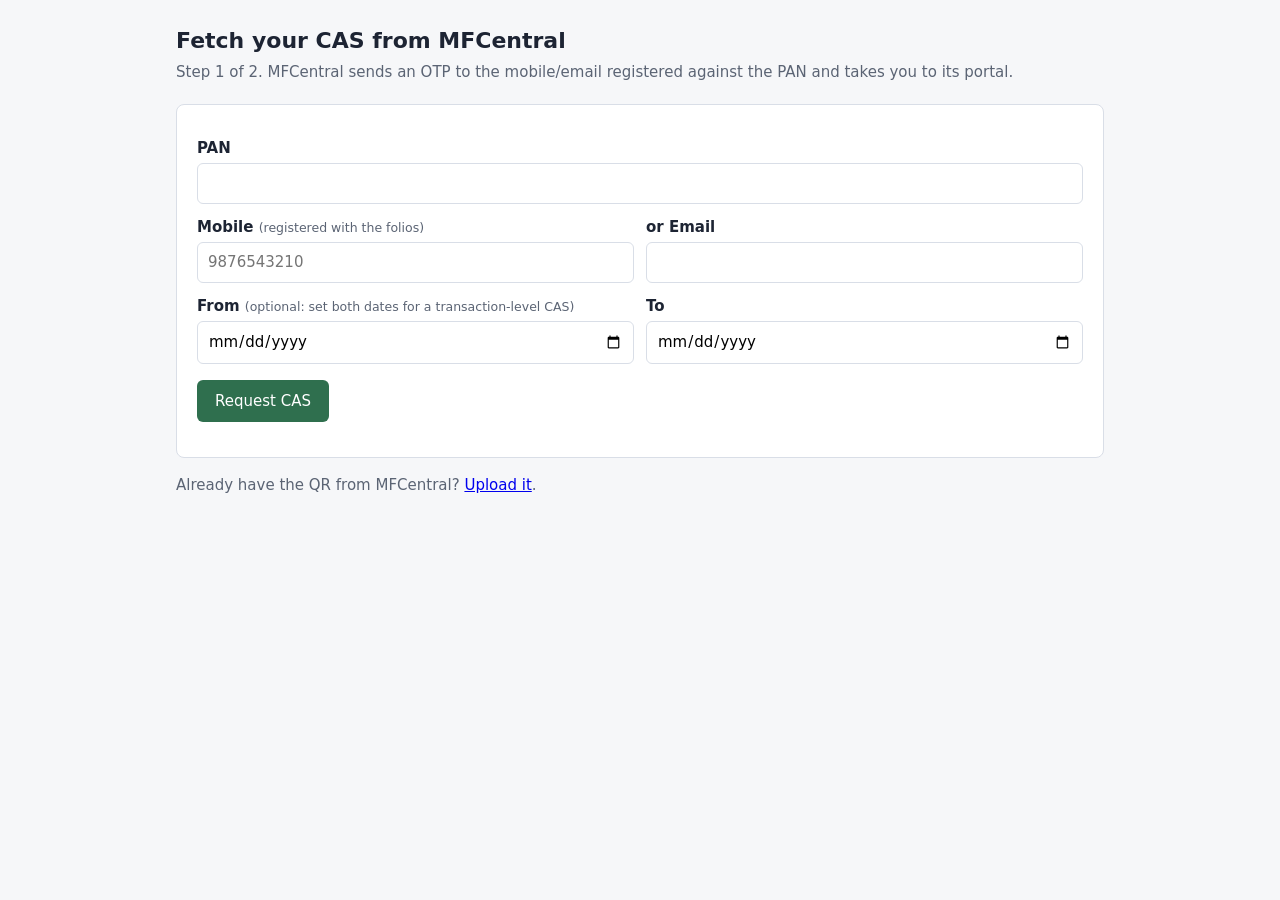
<file: src/main/resources/static/index.html>
<!doctype html>
<html lang="en">
<head>
  <meta charset="utf-8">
  <meta name="viewport" content="width=device-width, initial-scale=1">
  <title>MFCentral CAS POC</title>
  <link rel="stylesheet" href="app.css">
</head>
<body>
<main>
  <h1>Fetch your CAS from MFCentral</h1>
  <p class="sub">Step 1 of 2. MFCentral sends an OTP to the mobile/email registered against the PAN and takes you to its portal.</p>

  <form id="start">
    <label for="pan">PAN</label>
    <input id="pan" name="pan" required maxlength="10" autocomplete="off" style="text-transform:uppercase">

    <div class="row">
      <div>
        <label for="mobile">Mobile <small>(registered with the folios)</small></label>
        <input id="mobile" name="mobile" inputmode="tel" placeholder="9876543210">
      </div>
      <div>
        <label for="email">or Email</label>
        <input id="email" name="email" type="email">
      </div>
    </div>

    <div class="row">
      <div>
        <label for="fromDate">From <small>(optional: set both dates for a transaction-level CAS)</small></label>
        <input id="fromDate" name="fromDate" type="date">
      </div>
      <div>
        <label for="toDate">To</label>
        <input id="toDate" name="toDate" type="date">
      </div>
    </div>

    <button type="submit">Request CAS</button>
    <p id="status"></p>
  </form>

  <p class="sub">Already have the QR from MFCentral? <a href="upload.html">Upload it</a>.</p>
</main>

<script>
  const form = document.getElementById('start');
  const status = document.getElementById('status');

  form.addEventListener('submit', async (e) => {
    e.preventDefault();
    const button = form.querySelector('button');
    button.disabled = true;
    status.className = '';
    status.textContent = 'Calling newCasRequest…';

    const data = Object.fromEntries(new FormData(form));
    for (const k of ['fromDate', 'toDate']) if (!data[k]) delete data[k];

    try {
      const res = await fetch('api/cas-requests', {
        method: 'POST',
        headers: { 'Content-Type': 'application/json' },
        body: JSON.stringify(data)
      });
      const body = await res.json();
      if (!res.ok) {
        const mfc = body.mfcErrors ? `\n${JSON.stringify(body.mfcErrors, null, 2)}` : '';
        throw new Error((body.detail || res.statusText) + mfc);
      }

      status.className = 'ok';
      status.textContent = `Started. clientRefNo ${body.clientRefNo}, reqId ${body.reqId}. MFCentral's full reply:`;
      const pre = document.createElement('pre');
      pre.textContent = JSON.stringify(body.mfcResponse, null, 2);
      const link = Object.assign(document.createElement('a'), { href: body.casPortalUrl, textContent: 'Continue to MFCentral →' });
      status.after(pre, link);
    } catch (err) {
      status.className = 'error';
      status.textContent = err.message;
      button.disabled = false;
    }
  });
</script>
</body>
</html>
</file>
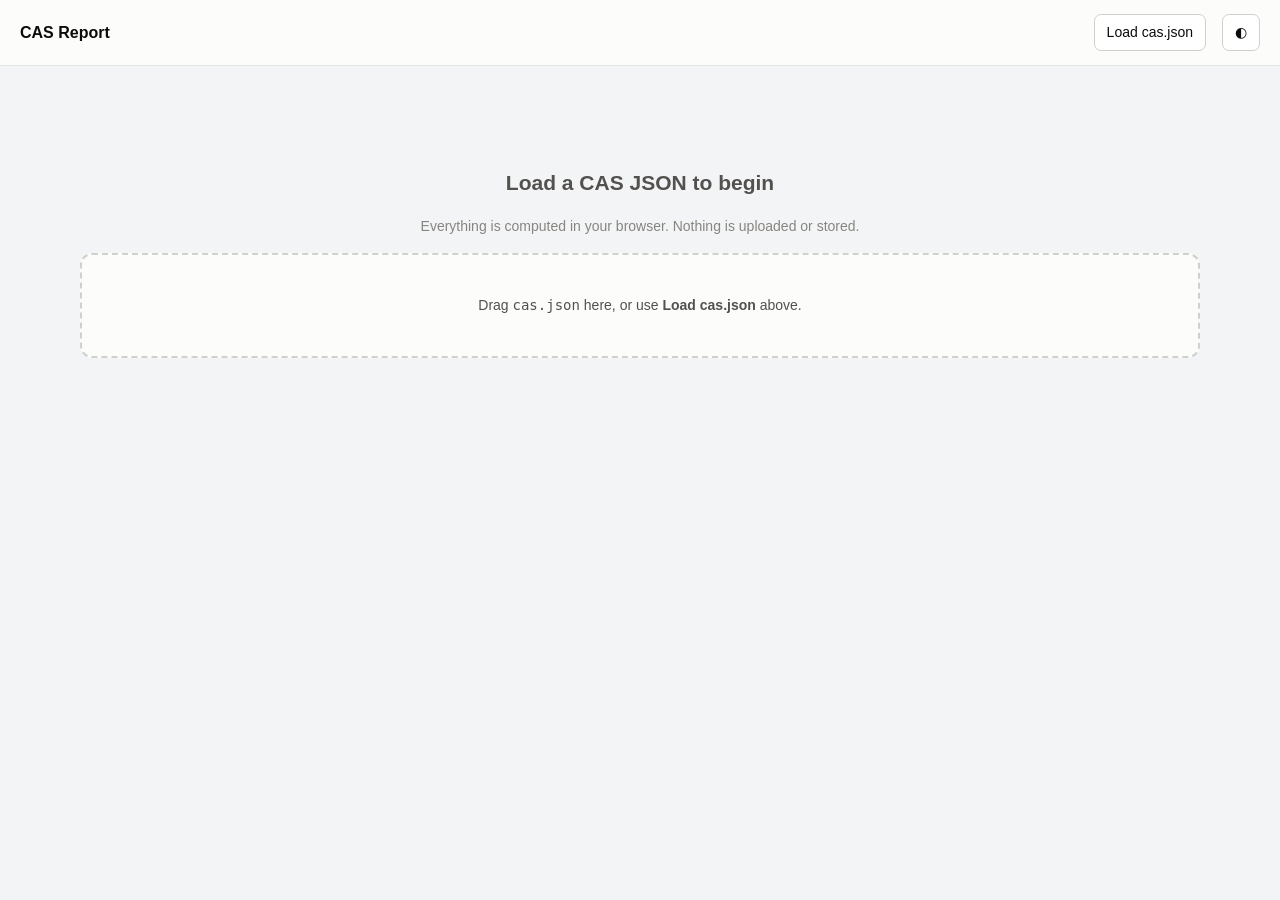
<file: src/main/resources/static/cas-report.html>
<!doctype html>
<html lang="en">
<head>
<meta charset="utf-8">
<meta name="viewport" content="width=device-width, initial-scale=1">
<title>CAS Report Viewer</title>
<style>
  :root{
    color-scheme: light;
    --surface-0:#f3f4f6; --surface-1:#fcfcfb; --surface-2:#ffffff;
    --line:#e3e4e2; --line-strong:#cfd1cd;
    --ink:#0b0b0b; --ink-2:#52514e; --ink-3:#86857f;
    --pos:#008300; --neg:#d23b36; --accent:#2a78d6;
    --s1:#2a78d6;--s2:#eb6834;--s3:#1baf7a;--s4:#eda100;--s5:#e87ba4;--s6:#008300;--s7:#6250d6;--s8:#e34948;--sOther:#9a9a95;
  }
  @media (prefers-color-scheme: dark){ :root:not([data-theme="light"]){
    color-scheme: dark;
    --surface-0:#121211; --surface-1:#1a1a19; --surface-2:#232322;
    --line:#2e2e2c; --line-strong:#3c3c39;
    --ink:#f0efec; --ink-2:#c3c2b7; --ink-3:#8f8e85;
    --pos:#36b836; --neg:#e66767; --accent:#3987e5;
    --s1:#3987e5;--s2:#d95926;--s3:#199e70;--s4:#c98500;--s5:#d55181;--s6:#008300;--s7:#9085e9;--s8:#e66767;--sOther:#6f6f6a;
  }}
  :root[data-theme="dark"]{
    color-scheme: dark;
    --surface-0:#121211; --surface-1:#1a1a19; --surface-2:#232322;
    --line:#2e2e2c; --line-strong:#3c3c39;
    --ink:#f0efec; --ink-2:#c3c2b7; --ink-3:#8f8e85;
    --pos:#36b836; --neg:#e66767; --accent:#3987e5;
    --s1:#3987e5;--s2:#d95926;--s3:#199e70;--s4:#c98500;--s5:#d55181;--s6:#008300;--s7:#9085e9;--s8:#e66767;--sOther:#6f6f6a;
  }
  *{box-sizing:border-box}
  body{margin:0;background:var(--surface-0);color:var(--ink);
    font:14px/1.5 -apple-system,BlinkMacSystemFont,"Segoe UI",Roboto,sans-serif;}
  header{position:sticky;top:0;z-index:5;background:var(--surface-1);border-bottom:1px solid var(--line);
    padding:14px 20px;display:flex;gap:16px;align-items:center;flex-wrap:wrap}
  header h1{font-size:16px;margin:0;font-weight:650}
  .who{color:var(--ink-2);font-size:13px}
  .who b{color:var(--ink)}
  .spacer{flex:1}
  button,label.btn{font:inherit;border:1px solid var(--line-strong);background:var(--surface-2);color:var(--ink);
    border-radius:7px;padding:7px 12px;cursor:pointer}
  button:hover,label.btn:hover{border-color:var(--accent)}
  main{max-width:1200px;margin:0 auto;padding:20px}
  .empty{text-align:center;color:var(--ink-2);padding:64px 20px}
  .empty .drop{margin-top:16px;border:2px dashed var(--line-strong);border-radius:12px;padding:40px;background:var(--surface-1)}
  .kpis{display:grid;grid-template-columns:repeat(auto-fit,minmax(150px,1fr));gap:12px;margin-bottom:20px}
  .kpi{background:var(--surface-1);border:1px solid var(--line);border-radius:10px;padding:14px 16px}
  .kpi .l{font-size:12px;color:var(--ink-3);text-transform:uppercase;letter-spacing:.04em}
  .kpi .v{font-size:22px;font-weight:650;margin-top:4px;font-variant-numeric:tabular-nums}
  .kpi .s{font-size:12px;color:var(--ink-2);margin-top:2px}
  .grid2{display:grid;grid-template-columns:1fr 1fr;gap:16px;margin-bottom:20px}
  @media(max-width:860px){.grid2{grid-template-columns:1fr}}
  .card{background:var(--surface-1);border:1px solid var(--line);border-radius:10px;padding:16px}
  .card h2{font-size:13px;margin:0 0 12px;color:var(--ink-2);text-transform:uppercase;letter-spacing:.04em;font-weight:650}
  .donutwrap{display:flex;gap:16px;align-items:center;flex-wrap:wrap}
  .legend{font-size:13px;display:grid;gap:5px;min-width:180px}
  .legend .row{display:flex;align-items:center;gap:8px}
  .legend .sw{width:10px;height:10px;border-radius:2px;flex:none}
  .legend .nm{flex:1;color:var(--ink-2);white-space:nowrap;overflow:hidden;text-overflow:ellipsis}
  .legend .vl{font-variant-numeric:tabular-nums;color:var(--ink)}
  .bars{display:grid;gap:7px}
  .bar{display:grid;grid-template-columns:120px 1fr auto;gap:8px;align-items:center;font-size:13px}
  .bar .track{background:var(--surface-2);border-radius:4px;height:16px;overflow:hidden}
  .bar .fill{height:100%;border-radius:4px}
  .tabs{display:flex;gap:4px;margin-bottom:12px;flex-wrap:wrap}
  .tabs button{border-radius:999px;padding:6px 14px}
  .tabs button[aria-selected="true"]{background:var(--accent);color:#fff;border-color:var(--accent)}
  .toolbar{display:flex;gap:8px;margin-bottom:10px;flex-wrap:wrap}
  input[type=search],select{font:inherit;border:1px solid var(--line-strong);background:var(--surface-2);color:var(--ink);
    border-radius:7px;padding:7px 10px}
  input[type=search]{flex:1;min-width:160px}
  .tablewrap{overflow:auto;border:1px solid var(--line);border-radius:10px;background:var(--surface-1)}
  table{border-collapse:collapse;width:100%;font-size:13px}
  th,td{padding:8px 10px;text-align:left;border-bottom:1px solid var(--line);white-space:nowrap}
  th{position:sticky;top:0;background:var(--surface-2);cursor:pointer;user-select:none;font-weight:600;color:var(--ink-2)}
  th.num,td.num{text-align:right;font-variant-numeric:tabular-nums}
  tbody tr:hover{background:var(--surface-2)}
  .pos{color:var(--pos)} .neg{color:var(--neg)}
  .pill{font-size:11px;padding:1px 7px;border-radius:999px;border:1px solid var(--line-strong);color:var(--ink-2)}
  .muted{color:var(--ink-3)}
  .count{color:var(--ink-3);font-size:12px;margin-left:4px}
  .foot{color:var(--ink-3);font-size:12px;margin-top:10px}
</style>
</head>
<body>
<header>
  <h1>CAS Report</h1>
  <span id="who" class="who"></span>
  <span class="spacer"></span>
  <label class="btn">Load cas.json<input id="file" type="file" accept="application/json,.json" hidden></label>
  <button id="theme" title="Toggle theme">◐</button>
</header>
<main id="main">
  <div class="empty" id="empty">
    <h2>Load a CAS JSON to begin</h2>
    <p class="muted">Everything is computed in your browser. Nothing is uploaded or stored.</p>
    <div class="drop" id="drop">Drag <code>cas.json</code> here, or use <b>Load cas.json</b> above.</div>
  </div>
  <div id="report" hidden></div>
</main>
<script>
const INR=new Intl.NumberFormat('en-IN',{maximumFractionDigits:0});
const INR2=new Intl.NumberFormat('en-IN',{minimumFractionDigits:2,maximumFractionDigits:2});
const U3=new Intl.NumberFormat('en-IN',{minimumFractionDigits:3,maximumFractionDigits:3});
const num=v=>{const n=parseFloat(String(v??'').replace(/,/g,''));return isFinite(n)?n:0;};
const SER=['--s1','--s2','--s3','--s4','--s5','--s6','--s7','--s8'].map(v=>`var(${v})`);
const esc=s=>String(s??'').replace(/[&<>]/g,c=>({'&':'&amp;','<':'&lt;','>':'&gt;'}[c]));

let MODEL=null;

function normalize(doc){
  // Supports the transaction shape (data[].dtStatic/dtSummary/dtTransaction)
  // and the summary shape (data[].summary/schemes).
  const block=(doc.data&&doc.data[0])||{};
  const holdings=[], txns=[];
  const summ=block.dtSummary||block.summary||[];
  for(const r of summ){
    const cost=num(r.costValue), mv=num(r.marketValue??r.currentMktValue);
    holdings.push({
      amc:r.amcName||r.amc, scheme:(r.schemeName||r.scheme||'').trim(),
      folio:r.folio, isin:r.isin, asset:r.assetType||'',
      rta:r.rtaCode||r.rtaName||'', demat:(r.isDemat==='Y'),
      units:num(r.closingBalance??r.availableUnits), nav:num(r.nav),
      navDate:r.lastNavDate||r.navDate||'', cost, mv, gain:mv-cost,
      gpct: cost>0?((mv-cost)/cost*100):0
    });
  }
  const tx=block.dtTransaction||[];
  for(const r of tx){
    const sign=String(r.trxnSign||'').trim();
    const dir= sign==='-'?-1 : sign==='+'?1 : 0;
    txns.push({
      date:r.trxnDate||r.postedDate||'', amc:r.amcName||r.amc,
      scheme:(r.schemeName||r.scheme||'').trim(), folio:r.folio,
      desc:(r.trxnDesc||'').trim(), type:r.trxnTypeFlag||'',
      units:dir*num(r.trxnUnits), amount:dir*num(r.trxnAmount),
      price:num(r.purchasePrice), tax:num(r.totalTax), dir
    });
  }
  const inv=doc.investorDetails||{};
  const name=[inv.investorFirstName,inv.investorMiddleName,inv.investorLastName].filter(Boolean).join(' ')
        || (block.dtStatic&&block.dtStatic[0]&&[block.dtStatic[0].investorFirstName,block.dtStatic[0].investorLastName].filter(Boolean).join(' '))||'Investor';
  return {
    name, pan:doc.pan||'', planType:doc.planType||'', reqId:doc.reqId||'',
    from:doc.fromDate||'', to:doc.toDate||'',
    folios:(block.dtStatic||[]).length,
    holdings, txns
  };
}

function groupSum(rows,key,val){
  const m=new Map();
  for(const r of rows){const k=r[key]||'—';m.set(k,(m.get(k)||0)+val(r));}
  return [...m].filter(([,v])=>v>0).sort((a,b)=>b[1]-a[1]);
}

function donut(pairs,total){
  const top=pairs.slice(0,7);
  const rest=pairs.slice(7).reduce((s,[,v])=>s+v,0);
  const items=rest>0?[...top,['Other',rest]]:top;
  const R=52,C=2*Math.PI*R; let off=0;
  const segs=items.map(([n,v],i)=>{
    const frac=v/total, col=i<7?SER[i]:'var(--sOther)';
    const dash=`${frac*C} ${C}`, s=`<circle r="${R}" cx="70" cy="70" fill="none" stroke="${col}" stroke-width="18" stroke-dasharray="${dash}" stroke-dashoffset="${-off*C}" transform="rotate(-90 70 70)"><title>${esc(n)}: ₹${INR.format(v)} (${(frac*100).toFixed(1)}%)</title></circle>`;
    off+=frac; return s;
  }).join('');
  const leg=items.map(([n,v],i)=>`<div class="row"><span class="sw" style="background:${i<7?SER[i]:'var(--sOther)'}"></span><span class="nm" title="${esc(n)}">${esc(n)}</span><span class="vl">₹${INR.format(v)}</span></div>`).join('');
  return `<div class="donutwrap"><svg viewBox="0 0 140 140" width="150" height="150" style="flex:none">${segs}
    <text x="70" y="66" text-anchor="middle" fill="var(--ink-2)" font-size="9">TOTAL</text>
    <text x="70" y="80" text-anchor="middle" fill="var(--ink)" font-size="13" font-weight="650">₹${INR.format(total)}</text></svg>
    <div class="legend">${leg}</div></div>`;
}

function bars(pairs,total){
  const max=Math.max(...pairs.map(([,v])=>v),1);
  return `<div class="bars">`+pairs.map(([n,v],i)=>`<div class="bar"><span class="muted" title="${esc(n)}" style="overflow:hidden;text-overflow:ellipsis;white-space:nowrap">${esc(n)}</span>
    <span class="track"><span class="fill" style="width:${v/max*100}%;background:${SER[i%8]}"></span></span>
    <span class="num">₹${INR.format(v)}</span></div>`).join('')+`</div>`;
}

let sortState={h:{k:'mv',d:-1}, t:{k:'date',d:-1}};
function table(id,cols,rows,state){
  const th=cols.map(c=>`<th class="${c.num?'num':''}" data-k="${c.k}">${c.t}${state.k===c.k?(state.d<0?' ▾':' ▴'):''}</th>`).join('');
  const body=rows.map(r=>'<tr>'+cols.map(c=>{
    let v=r[c.k]; let cls=c.num?'num':''; let disp=c.fmt?c.fmt(v,r):esc(v);
    if(c.sign&&typeof v==='number') cls+=v>0?' pos':v<0?' neg':'';
    return `<td class="${cls}">${disp}</td>`;
  }).join('')+'</tr>').join('');
  return `<div class="tablewrap"><table id="${id}"><thead><tr>${th}</tr></thead><tbody>${body}</tbody></table></div>`;
}

function render(){
  const m=MODEL;
  document.getElementById('empty').hidden=true;
  const rep=document.getElementById('report'); rep.hidden=false;
  document.getElementById('who').innerHTML=`<b>${esc(m.name)}</b> · PAN ${esc(m.pan)} · plan ${esc(m.planType||'—')} · ${esc(m.from)} → ${esc(m.to)}`;

  const active=m.holdings.filter(h=>h.units>0);
  const cost=active.reduce((s,h)=>s+h.cost,0), mv=active.reduce((s,h)=>s+h.mv,0), gain=mv-cost;
  const amcs=new Set(active.map(h=>h.amc)).size;
  const inflow=m.txns.filter(t=>t.dir>0).reduce((s,t)=>s+t.amount,0);
  const outflow=m.txns.filter(t=>t.dir<0).reduce((s,t)=>s+t.amount,0);

  const kpi=(l,v,s)=>`<div class="kpi"><div class="l">${l}</div><div class="v">${v}</div>${s?`<div class="s">${s}</div>`:''}</div>`;
  const gcls=gain>=0?'pos':'neg';
  const kpis=`<div class="kpis">
    ${kpi('Current value','₹'+INR.format(mv))}
    ${kpi('Invested','₹'+INR.format(cost))}
    ${kpi('Gain / Loss',`<span class="${gcls}">₹${INR.format(gain)}</span>`, `<span class="${gcls}">${cost>0?(gain/cost*100>=0?'+':'')+ (gain/cost*100).toFixed(1):'0'}%</span>`)}
    ${kpi('Active schemes',active.length,`${m.folios} folios · ${amcs} AMCs`)}
    ${kpi('Transactions',m.txns.length,`in ₹${INR.format(inflow)} · out ₹${INR.format(Math.abs(outflow))}`)}
  </div>`;

  const byAmc=groupSum(active,'amc',h=>h.mv);
  const byAsset=groupSum(active,'asset',h=>h.mv);
  const charts=`<div class="grid2">
    <div class="card"><h2>Allocation by AMC</h2>${donut(byAmc,mv)}</div>
    <div class="card"><h2>Allocation by asset type</h2>${bars(byAsset,mv)}</div>
  </div>`;

  rep.innerHTML=kpis+charts+
    `<div class="card" style="margin-bottom:20px">
      <div class="tabs" role="tablist">
        <button role="tab" aria-selected="true" data-tab="hold">Holdings <span class="count">${active.length}</span></button>
        <button role="tab" aria-selected="false" data-tab="txn">Transactions <span class="count">${m.txns.length}</span></button>
      </div>
      <div id="pane"></div>
    </div>`;

  rep.querySelectorAll('.tabs button').forEach(b=>b.onclick=()=>{
    rep.querySelectorAll('.tabs button').forEach(x=>x.setAttribute('aria-selected', x===b));
    b.dataset.tab==='hold'?paneHoldings(active):paneTxns(m.txns);
  });
  paneHoldings(active);
}

function wireSort(id,rows,cols,state,repaint){
  document.querySelectorAll(`#${id} th`).forEach(th=>th.onclick=()=>{
    const k=th.dataset.k; state.d = state.k===k? -state.d : -1; state.k=k;
    rows.sort((a,b)=>{const x=a[k],y=b[k]; const c=(typeof x==='number'&&typeof y==='number')?x-y:String(x).localeCompare(String(y)); return c*state.d;});
    repaint();
  });
}

function paneHoldings(rows){
  const pane=document.getElementById('pane');
  const cols=[
    {k:'amc',t:'AMC'},{k:'scheme',t:'Scheme'},{k:'folio',t:'Folio'},
    {k:'asset',t:'Type',fmt:v=>`<span class="pill">${esc(v||'—')}</span>`},
    {k:'units',t:'Units',num:1,fmt:v=>U3.format(v)},
    {k:'nav',t:'NAV',num:1,fmt:v=>INR2.format(v)},
    {k:'cost',t:'Invested',num:1,fmt:v=>'₹'+INR.format(v)},
    {k:'mv',t:'Value',num:1,fmt:v=>'₹'+INR.format(v)},
    {k:'gain',t:'Gain',num:1,sign:1,fmt:v=>(v>=0?'+':'')+'₹'+INR.format(v)},
    {k:'gpct',t:'%',num:1,sign:1,fmt:v=>(v>=0?'+':'')+v.toFixed(1)},
  ];
  let q='';
  const paint=()=>{
    const f=rows.filter(r=>!q||`${r.amc} ${r.scheme} ${r.folio}`.toLowerCase().includes(q));
    pane.querySelector('.tablewrap')?.remove();
    pane.insertAdjacentHTML('beforeend',table('tH',cols,f,sortState.h));
    wireSort('tH',f,cols,sortState.h,paint);
  };
  pane.innerHTML=`<div class="toolbar"><input type="search" placeholder="Filter AMC / scheme / folio…"></div>`;
  pane.querySelector('input').oninput=e=>{q=e.target.value.toLowerCase();paint();};
  rows.sort((a,b)=>(b[sortState.h.k]-a[sortState.h.k])*(-sortState.h.d>0?-1:1));
  paint();
}

function paneTxns(rows){
  const pane=document.getElementById('pane');
  const amcOpts=[...new Set(rows.map(r=>r.amc))].sort();
  const cols=[
    {k:'date',t:'Date'},{k:'amc',t:'AMC'},{k:'scheme',t:'Scheme'},{k:'folio',t:'Folio'},
    {k:'desc',t:'Description'},{k:'type',t:'Type',fmt:v=>`<span class="pill">${esc(v||'—')}</span>`},
    {k:'units',t:'Units',num:1,sign:1,fmt:v=>v?(v>0?'+':'')+U3.format(v):'—'},
    {k:'amount',t:'Amount',num:1,sign:1,fmt:v=>v?(v>0?'+':'')+'₹'+INR.format(v):'—'},
    {k:'price',t:'Price',num:1,fmt:v=>v?INR2.format(v):'—'},
    {k:'tax',t:'Tax',num:1,fmt:v=>v?'₹'+INR2.format(v):'—'},
  ];
  let q='',amc='',dir='';
  const paint=()=>{
    const f=rows.filter(r=>(!q||`${r.scheme} ${r.desc} ${r.folio}`.toLowerCase().includes(q))
      && (!amc||r.amc===amc) && (dir===''||String(r.dir)===dir));
    pane.querySelector('.tablewrap')?.remove();
    pane.querySelector('.foot')?.remove();
    pane.insertAdjacentHTML('beforeend',table('tT',cols,f,sortState.t));
    pane.insertAdjacentHTML('beforeend',`<div class="foot">${f.length} of ${rows.length} transactions</div>`);
    wireSort('tT',f,cols,sortState.t,paint);
  };
  pane.innerHTML=`<div class="toolbar">
    <input type="search" placeholder="Filter scheme / description / folio…">
    <select id="fA"><option value="">All AMCs</option>${amcOpts.map(a=>`<option>${esc(a)}</option>`).join('')}</select>
    <select id="fD"><option value="">All flows</option><option value="1">Inflow (buy)</option><option value="-1">Outflow (sell)</option><option value="0">Non-financial</option></select>
  </div>`;
  pane.querySelector('input').oninput=e=>{q=e.target.value.toLowerCase();paint();};
  pane.querySelector('#fA').onchange=e=>{amc=e.target.value;paint();};
  pane.querySelector('#fD').onchange=e=>{dir=e.target.value;paint();};
  rows.sort((a,b)=>String(b.date).localeCompare(String(a.date)));
  paint();
}

function load(text){
  try{ MODEL=normalize(JSON.parse(text)); render(); }
  catch(e){ alert('Could not read CAS JSON: '+e.message); }
}
document.getElementById('file').onchange=e=>{const f=e.target.files[0];if(f)f.text().then(load);};
const drop=document.getElementById('drop');
['dragover','dragenter'].forEach(ev=>document.addEventListener(ev,e=>{e.preventDefault();}));
document.addEventListener('drop',e=>{e.preventDefault();const f=e.dataTransfer.files[0];if(f)f.text().then(load);});
document.getElementById('theme').onclick=()=>{
  const cur=document.documentElement.getAttribute('data-theme');
  document.documentElement.setAttribute('data-theme', cur==='dark'?'light':'dark');
};

// Auto-open the portfolio when the QR step handed a CAS over via sessionStorage (same origin, one-shot).
try{
  const pend=sessionStorage.getItem('mfc_cas_pending');
  if(pend){ sessionStorage.removeItem('mfc_cas_pending'); load(pend); }
}catch{}
</script>
</body>
</html>
</file>
<file: src/main/resources/static/app.css>
:root { --fg:#1d2433; --muted:#5b6474; --line:#d9dee7; --accent:#2f6f4e; --err:#a12b2b; --bg:#f6f7f9; }
* { box-sizing: border-box; }
body { margin: 0; font: 15px/1.5 system-ui, -apple-system, Segoe UI, sans-serif; color: var(--fg); background: var(--bg); }
main { max-width: 960px; margin: 0 auto; padding: 24px 16px; }
h1 { font-size: 22px; margin: 0 0 4px; }
p.sub { color: var(--muted); margin: 0 0 20px; }
form, section { background: #fff; border: 1px solid var(--line); border-radius: 8px; padding: 20px; margin-bottom: 16px; }
label { display: block; font-weight: 600; margin: 12px 0 4px; }
label small { font-weight: 400; color: var(--muted); }
input, select { width: 100%; padding: 8px 10px; border: 1px solid var(--line); border-radius: 6px; font: inherit; }
.row { display: flex; gap: 12px; } .row > div { flex: 1; }
button { margin-top: 16px; padding: 10px 18px; background: var(--accent); color: #fff; border: 0; border-radius: 6px; font: inherit; cursor: pointer; }
button:disabled { opacity: .6; cursor: progress; }
.error { color: var(--err); white-space: pre-wrap; }
.ok { color: var(--accent); }
table { width: 100%; border-collapse: collapse; font-size: 14px; }
th, td { text-align: left; padding: 6px 8px; border-bottom: 1px solid var(--line); }
td.num, th.num { text-align: right; font-variant-numeric: tabular-nums; }
.scroll { overflow-x: auto; }
pre { max-height: 400px; overflow: auto; background: #f0f2f5; padding: 12px; border-radius: 6px; font-size: 12px; }
</file>
